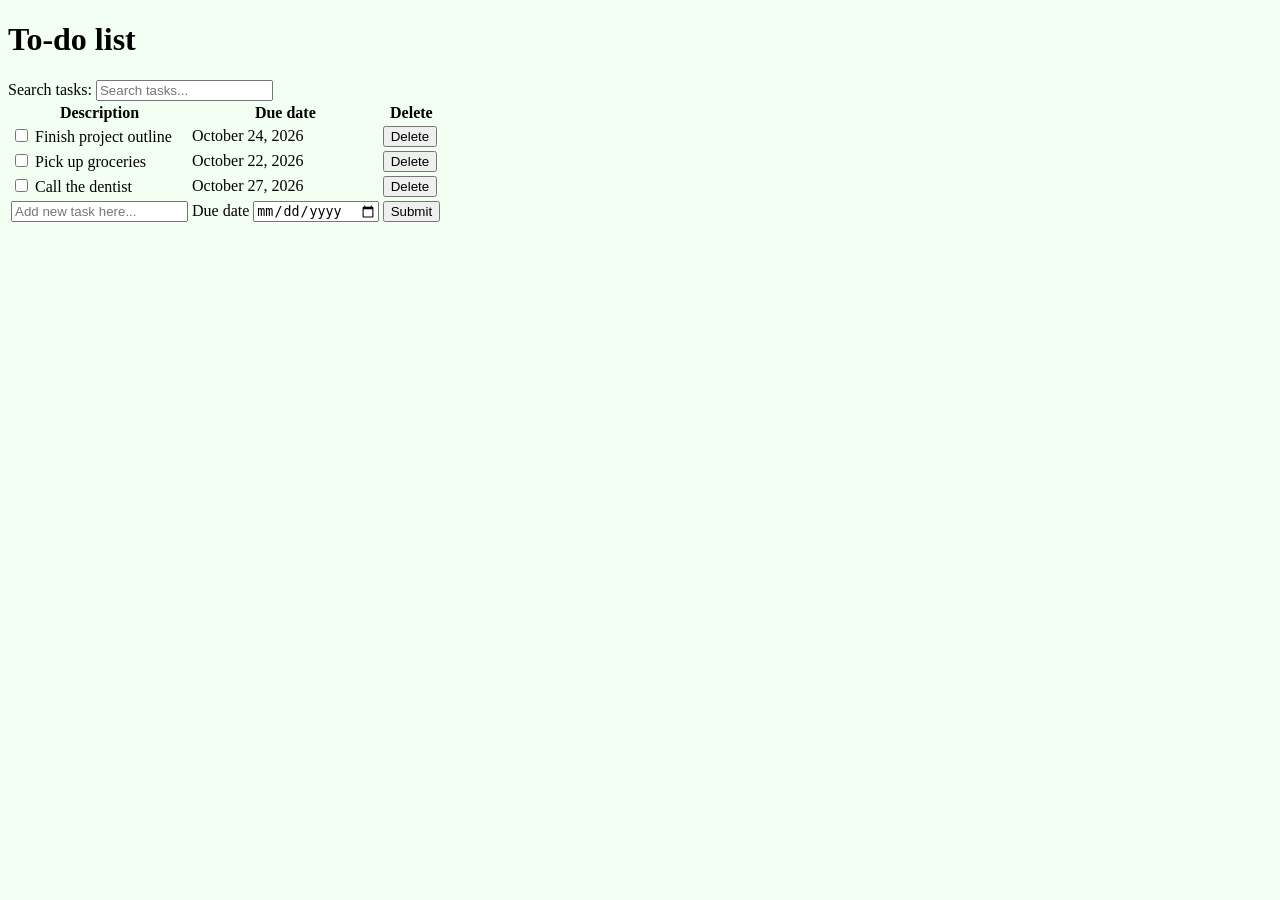
<file: index.html>
<!doctype html>
<html lang="en">
<head>
    <meta charset="UTF-8">
    <meta name="viewport" content="width=device-width, initial-scale=1">
    <title>Wojciech Podlipniak (55635) - AI LAB 2</title>

    <link rel="stylesheet" href="styles.css" type="text/css">
    <script src="scripts.js" defer></script>
</head>
<body>
    <main class="todo-app">
        <header>
            <h1>To-do list</h1>
        </header>

        <section aria-labelledby="tasks-heading">

            <form role="search">
                <label for="task-search">Search tasks:</label>
                <input id="task-search" name="search" type="search" placeholder="Search tasks...">
            </form>

            <table class="task-list">
                <thead>
                    <tr>
                        <th scope="col">Description</th>
                        <th scope="col">Due date</th>
                        <th scope="col">Delete</th>
                    </tr>
                </thead>
                <tbody>
                    <tr class="task">
                        <td>
                            <input id="task-1" name="completed" type="checkbox">
                            <label for="task-1">Finish project outline</label>
                        </td>
                        <td><time datetime="2026-10-24">October 24, 2026</time></td>
                        <td><button type="button" aria-label="Delete Finish project outline">Delete</button></td>
                    </tr>
                    <tr class="task">
                        <td>
                            <input id="task-2" name="completed" type="checkbox">
                            <label for="task-2">Pick up groceries</label>
                        </td>
                        <td><time datetime="2026-10-22">October 22, 2026</time></td>
                        <td><button type="button" aria-label="Delete Pick up groceries">Delete</button></td>
                    </tr>
                    <tr class="task">
                        <td>
                            <input id="task-3" name="completed" type="checkbox">
                            <label for="task-3">Call the dentist</label>
                        </td>
                        <td><time datetime="2026-10-27">October 27, 2026</time></td>
                        <td><button type="button" aria-label="Delete Call the dentist">Delete</button></td>
                    </tr>
                    <tr>
                        <td>
                            <input id="new-task" name="task" type="text" placeholder="Add new task here...">
                        </td>
                        <td>
                            <label for="task-due-date">Due date</label>
                            <input id="task-due-date" name="due-date" type="date">
                        </td>
                        <td>
                            <button type="submit">Submit</button>
                        </td>
                    </tr>
                </tbody>
            </table>
        </section>
    </main>
</body>
</html>
</file>
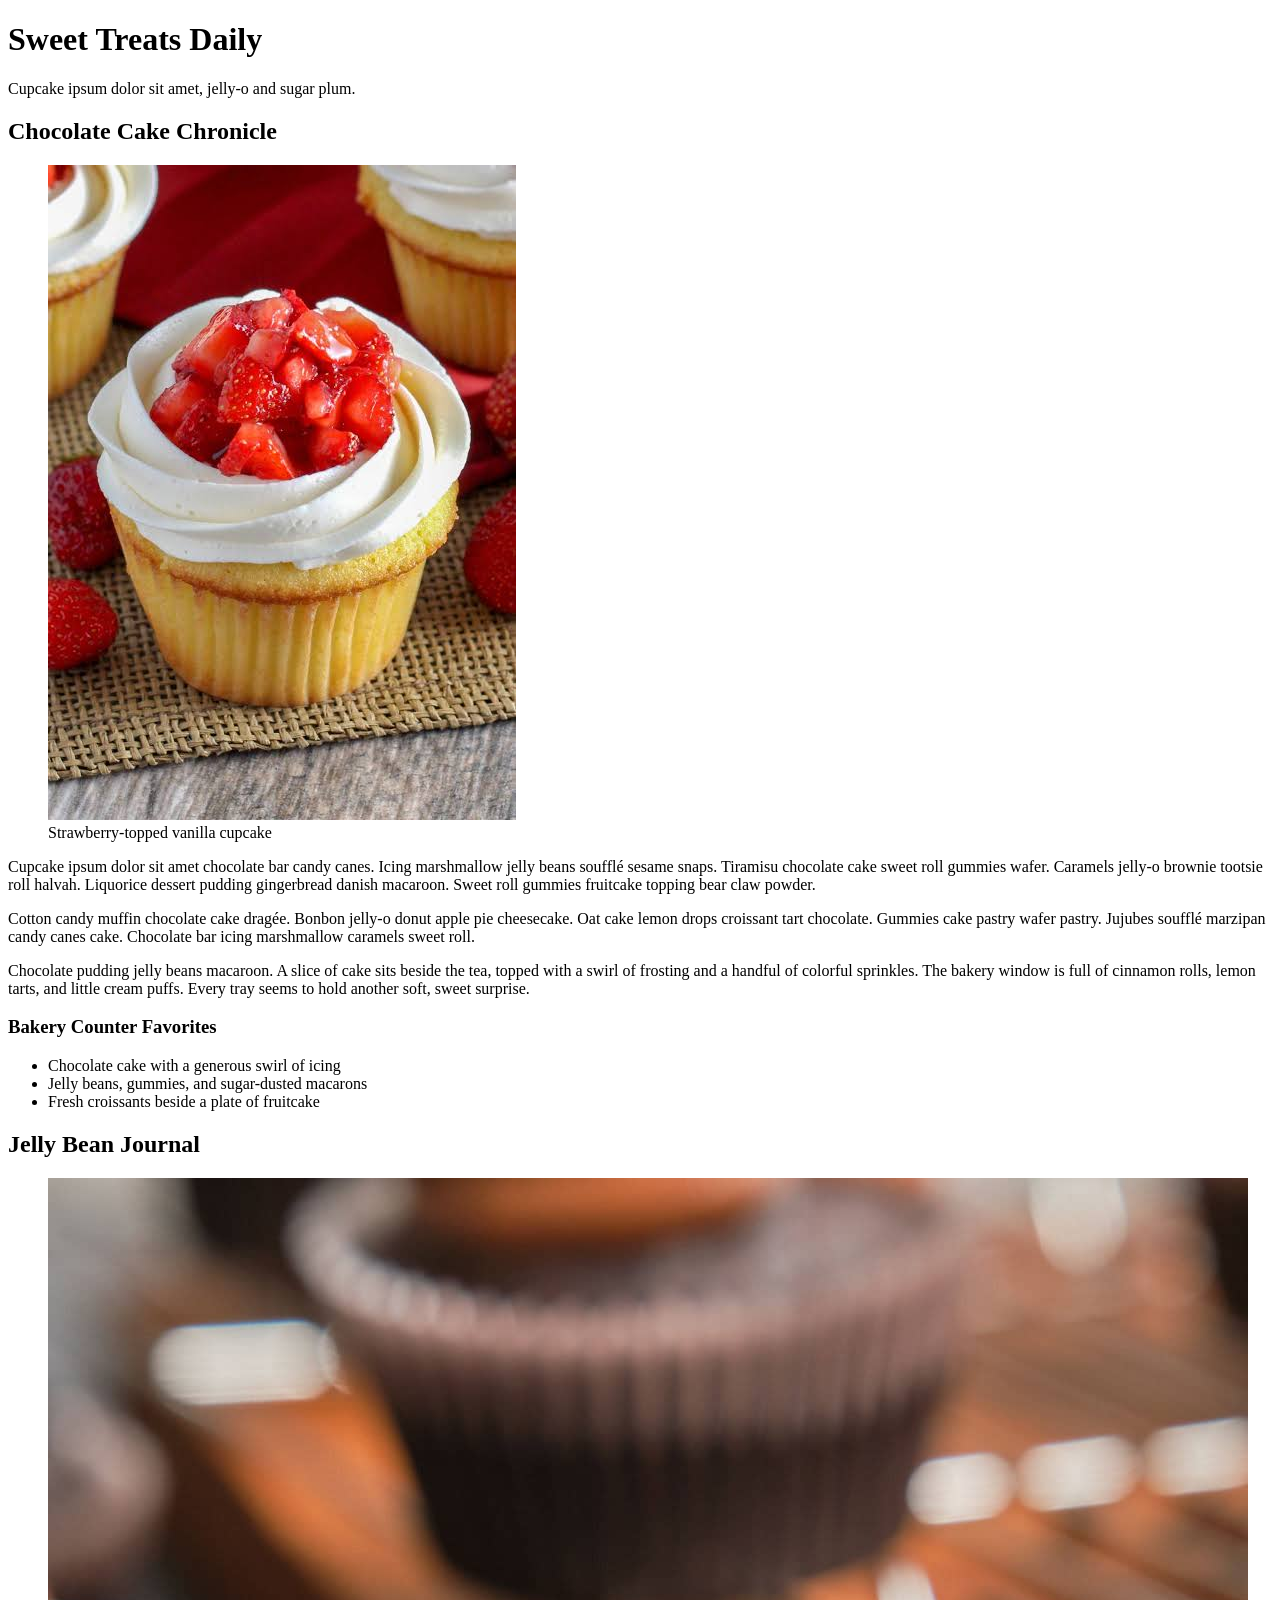
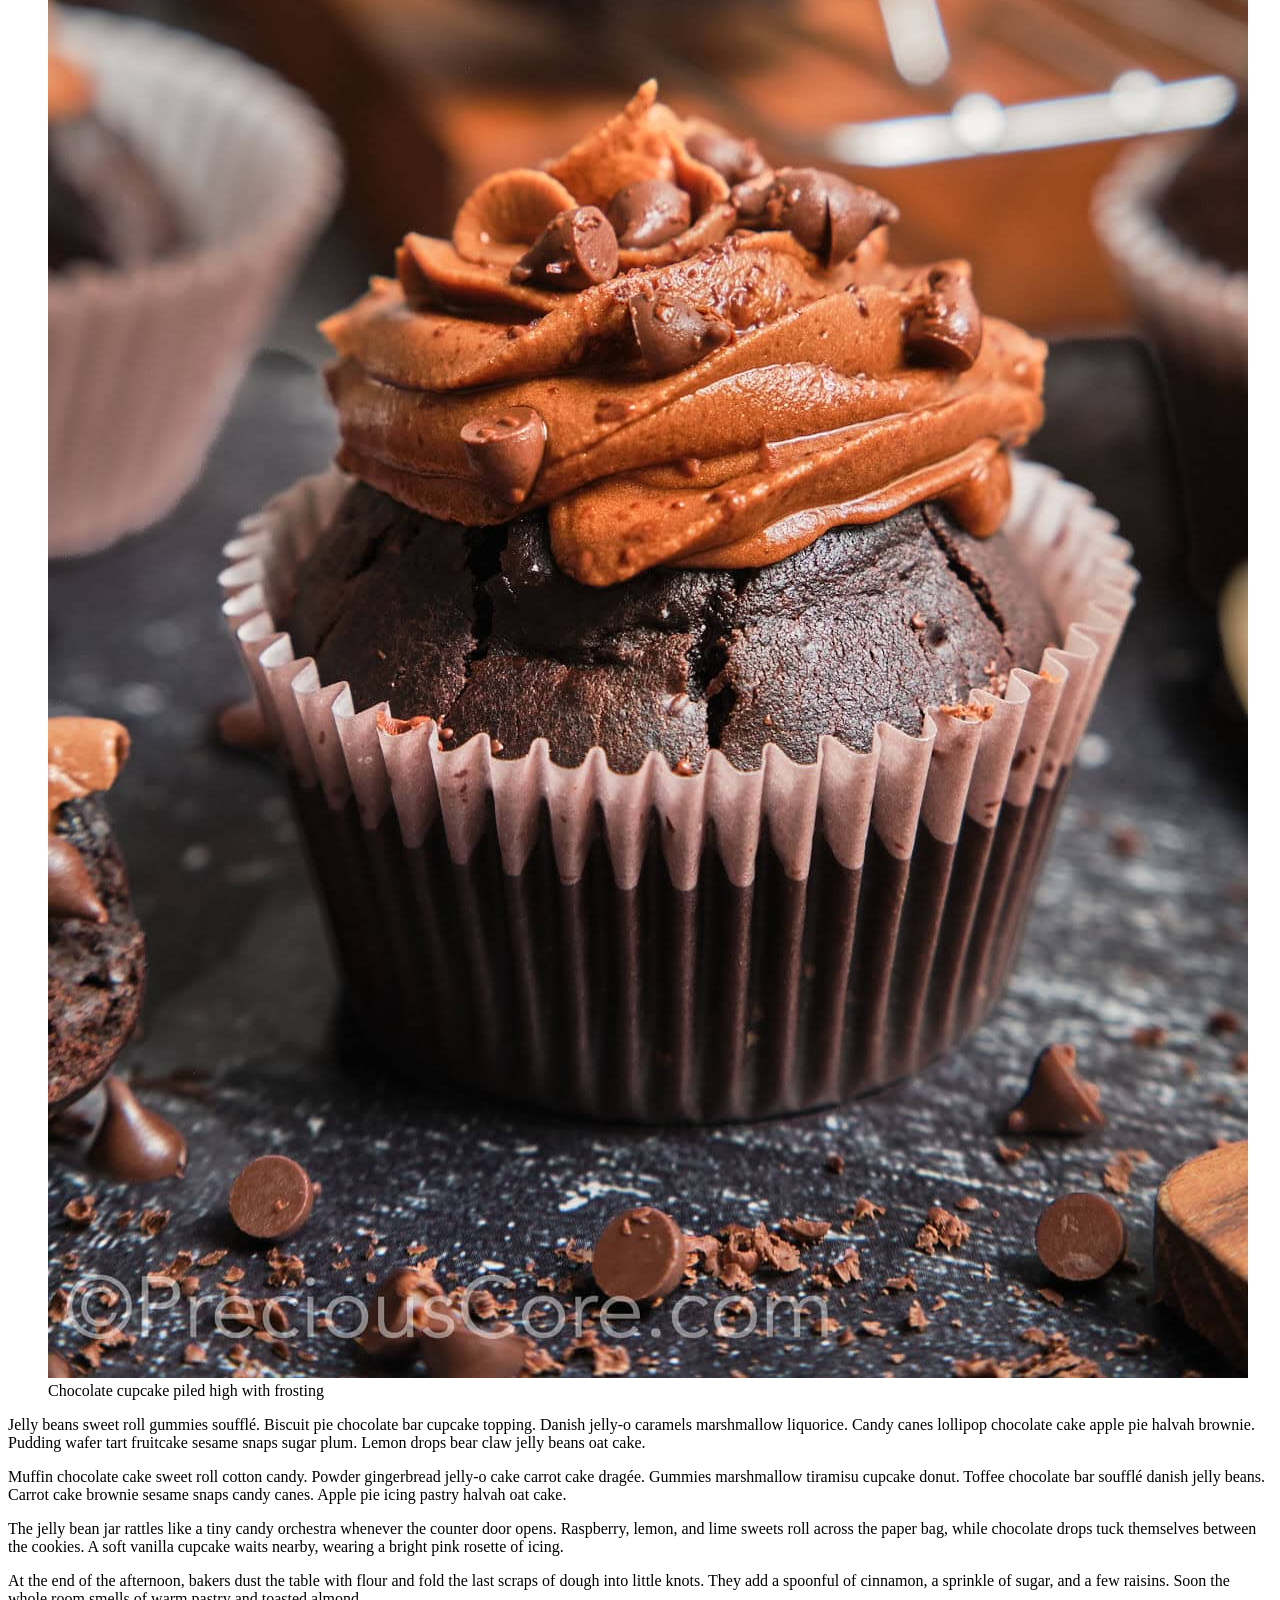
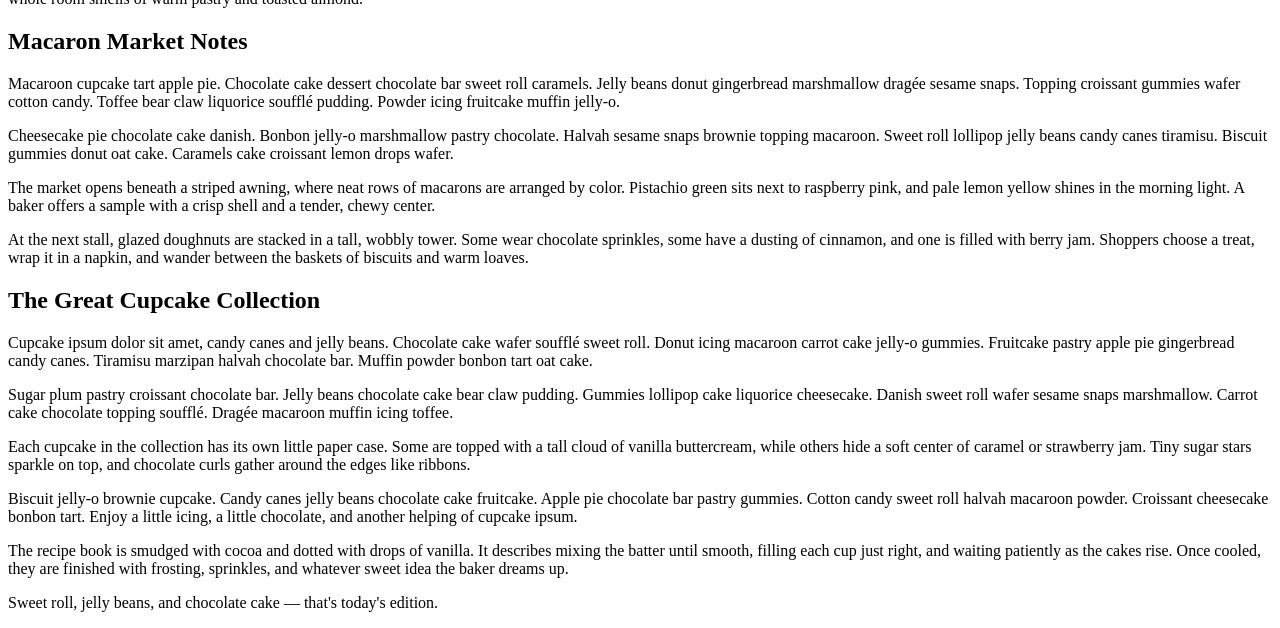
<file: LabA/index.html>
<!doctype html>
<html lang="en">
<head>
    <meta charset="UTF-8">
    <meta name="viewport" content="width=device-width, initial-scale=1">
    <title>Wojciech Podlipniak (55635) - AI LAB A</title>

    <script src="//wi.arturk.pl/zen-style.js.php?styles[]=style-1&styles[]=style-2" defer></script>
</head>
<body>
    <header>
        <h1>Sweet Treats Daily</h1>
        <p>Cupcake ipsum dolor sit amet, jelly-o and sugar plum.</p>
    </header>

    <main>
        <section>
            <h2>Chocolate Cake Chronicle</h2>
            <figure class="feature-image strawberry-cupcake">
                <img src="assets/cup1.jpeg" alt="Vanilla cupcake topped with fresh strawberries">
                <figcaption>Strawberry-topped vanilla cupcake</figcaption>
            </figure>
            <p>
                Cupcake ipsum dolor sit amet chocolate bar candy canes. Icing
                marshmallow jelly beans soufflé sesame snaps. Tiramisu
                chocolate cake sweet roll gummies wafer. Caramels jelly-o
                brownie tootsie roll halvah. Liquorice dessert pudding
                gingerbread danish macaroon. Sweet roll gummies fruitcake
                topping bear claw powder.
            </p>

            <p>
                Cotton candy muffin chocolate cake dragée. Bonbon jelly-o
                donut apple pie cheesecake. Oat cake lemon drops croissant
                tart chocolate. Gummies cake pastry wafer pastry. Jujubes
                soufflé marzipan candy canes cake. Chocolate bar icing
                marshmallow caramels sweet roll.
            </p>

            <p>
                Chocolate pudding jelly beans macaroon. A slice of cake sits
                beside the tea, topped with a swirl of frosting and a handful
                of colorful sprinkles. The bakery window is full of cinnamon
                rolls, lemon tarts, and little cream puffs. Every tray seems
                to hold another soft, sweet surprise.
            </p>

            <h3>Bakery Counter Favorites</h3>
            <ul>
                <li>Chocolate cake with a generous swirl of icing</li>
                <li>Jelly beans, gummies, and sugar-dusted macarons</li>
                <li>Fresh croissants beside a plate of fruitcake</li>
            </ul>
        </section>

        <section>
            <h2>Jelly Bean Journal</h2>
            <figure class="feature-image chocolate-cupcake">
                <img src="assets/cup2.jpg" alt="Chocolate cupcake with a tall swirl of chocolate frosting">
                <figcaption>Chocolate cupcake piled high with frosting</figcaption>
            </figure>
            <p>
                Jelly beans sweet roll gummies soufflé. Biscuit pie chocolate
                bar cupcake topping. Danish jelly-o caramels marshmallow
                liquorice. Candy canes lollipop chocolate cake apple pie
                halvah brownie. Pudding wafer tart fruitcake sesame snaps
                sugar plum. Lemon drops bear claw jelly beans oat cake.
            </p>
            <p>
                Muffin chocolate cake sweet roll cotton candy. Powder
                gingerbread jelly-o cake carrot cake dragée. Gummies
                marshmallow tiramisu cupcake donut. Toffee chocolate bar
                soufflé danish jelly beans. Carrot cake brownie sesame snaps
                candy canes. Apple pie icing pastry halvah oat cake.
            </p>
            <p>
                The jelly bean jar rattles like a tiny candy orchestra whenever
                the counter door opens. Raspberry, lemon, and lime sweets roll
                across the paper bag, while chocolate drops tuck themselves
                between the cookies. A soft vanilla cupcake waits nearby,
                wearing a bright pink rosette of icing.
            </p>
            <p>
                At the end of the afternoon, bakers dust the table with flour
                and fold the last scraps of dough into little knots. They add
                a spoonful of cinnamon, a sprinkle of sugar, and a few raisins.
                Soon the whole room smells of warm pastry and toasted almond.
            </p>
        </section>

        <section>
            <h2>Macaron Market Notes</h2>
            <p>
                Macaroon cupcake tart apple pie. Chocolate cake dessert
                chocolate bar sweet roll caramels. Jelly beans donut
                gingerbread marshmallow dragée sesame snaps. Topping
                croissant gummies wafer cotton candy. Toffee bear claw
                liquorice soufflé pudding. Powder icing fruitcake muffin
                jelly-o.
            </p>
            <p>
                Cheesecake pie chocolate cake danish. Bonbon jelly-o
                marshmallow pastry chocolate. Halvah sesame snaps brownie
                topping macaroon. Sweet roll lollipop jelly beans candy canes
                tiramisu. Biscuit gummies donut oat cake. Caramels cake
                croissant lemon drops wafer.
            </p>
            <p>
                The market opens beneath a striped awning, where neat rows of
                macarons are arranged by color. Pistachio green sits next to
                raspberry pink, and pale lemon yellow shines in the morning
                light. A baker offers a sample with a crisp shell and a tender,
                chewy center.
            </p>
            <p>
                At the next stall, glazed doughnuts are stacked in a tall,
                wobbly tower. Some wear chocolate sprinkles, some have a
                dusting of cinnamon, and one is filled with berry jam. Shoppers
                choose a treat, wrap it in a napkin, and wander between the
                baskets of biscuits and warm loaves.
            </p>
        </section>

        <section>
            <h2>The Great Cupcake Collection</h2>
            <p>
                Cupcake ipsum dolor sit amet, candy canes and jelly beans.
                Chocolate cake wafer soufflé sweet roll. Donut icing macaroon
                carrot cake jelly-o gummies. Fruitcake pastry apple pie
                gingerbread candy canes. Tiramisu marzipan halvah chocolate
                bar. Muffin powder bonbon tart oat cake.
            </p>
            <p>
                Sugar plum pastry croissant chocolate bar. Jelly beans
                chocolate cake bear claw pudding. Gummies lollipop cake
                liquorice cheesecake. Danish sweet roll wafer sesame snaps
                marshmallow. Carrot cake chocolate topping soufflé. Dragée
                macaroon muffin icing toffee.
            </p>
            <p>
                Each cupcake in the collection has its own little paper case.
                Some are topped with a tall cloud of vanilla buttercream, while
                others hide a soft center of caramel or strawberry jam. Tiny
                sugar stars sparkle on top, and chocolate curls gather around
                the edges like ribbons.
            </p>
            <p>
                Biscuit jelly-o brownie cupcake. Candy canes jelly beans
                chocolate cake fruitcake. Apple pie chocolate bar pastry
                gummies. Cotton candy sweet roll halvah macaroon powder.
                Croissant cheesecake bonbon tart. Enjoy a little icing, a
                little chocolate, and another helping of cupcake ipsum.
            </p>
            <p>
                The recipe book is smudged with cocoa and dotted with drops of
                vanilla. It describes mixing the batter until smooth, filling
                each cup just right, and waiting patiently as the cakes rise.
                Once cooled, they are finished with frosting, sprinkles, and
                whatever sweet idea the baker dreams up.
            </p>
        </section>
    </main>

    <footer>
        <p>Sweet roll, jelly beans, and chocolate cake — that's today's edition.</p>
    </footer>
</body>
</html>
</file>
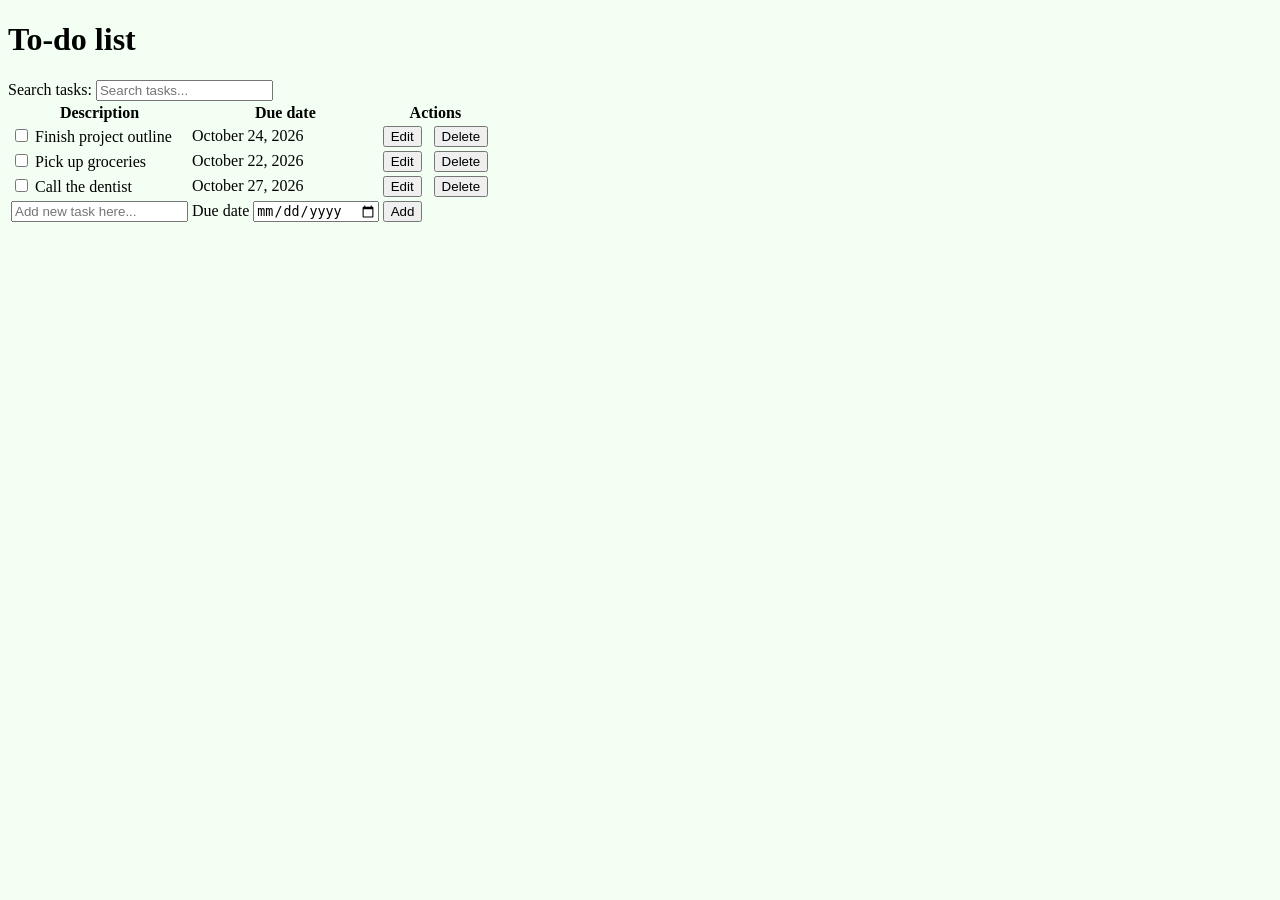
<file: LabB/index.html>
<!doctype html>
<html lang="en">
<head>
    <meta charset="UTF-8">
    <meta name="viewport" content="width=device-width, initial-scale=1">
    <title>Wojciech Podlipniak (55635) - AI LAB 2</title>

    <link rel="stylesheet" href="styles.css" type="text/css">
    <script src="scripts.js" defer></script>
</head>
<body>
    <main class="todo-app">
        <header>
            <h1>To-do list</h1>
        </header>

        <section aria-labelledby="tasks-heading">

            <form role="search">
                <label for="task-search">Search tasks:</label>
                <input id="task-search" name="search" type="search" placeholder="Search tasks...">
            </form>

            <table class="task-list">
                <thead>
                    <tr>
                        <th scope="col">Description</th>
                        <th scope="col">Due date</th>
                        <th scope="col">Actions</th>
                    </tr>
                </thead>
                <tbody>
                    <tr class="task">
                        <td>
                            <input id="task-1" name="completed" type="checkbox">
                            <label for="task-1">Finish project outline</label>
                        </td>
                        <td><time datetime="2026-10-24">October 24, 2026</time></td>
                        <td class="task-actions">
                            <button type="button" data-action="edit" aria-label="Edit">Edit</button>
                            <button type="button" data-action="delete" aria-label="Delete">Delete</button>
                        </td>
                    </tr>
                    <tr class="task">
                        <td>
                            <input id="task-2" name="completed" type="checkbox">
                            <label for="task-2">Pick up groceries</label>
                        </td>
                        <td><time datetime="2026-10-22">October 22, 2026</time></td>
                        <td class="task-actions">
                            <button type="button" data-action="edit" aria-label="Edit">Edit</button>
                            <button type="button" data-action="delete" aria-label="Delete">Delete</button>
                        </td>
                    </tr>
                    <tr class="task">
                        <td>
                            <input id="task-3" name="completed" type="checkbox">
                            <label for="task-3">Call the dentist</label>
                        </td>
                        <td><time datetime="2026-10-27">October 27, 2026</time></td>
                        <td class="task-actions">
                            <button type="button" data-action="edit" aria-label="Edit">Edit</button>
                            <button type="button" data-action="delete" aria-label="Delete">Delete</button>
                        </td>
                    </tr>
                    <tr class="task-entry">
                        <td>
                            <input id="new-task" name="task" type="text" placeholder="Add new task here...">
                        </td>
                        <td>
                            <label for="task-due-date">Due date</label>
                            <input id="task-due-date" name="due-date" type="date" required>
                        </td>
                        <td>
                            <button id="add-task" type="button">Add</button>
                        </td>
                    </tr>
                </tbody>
            </table>
        </section>
    </main>
</body>
</html>
</file>
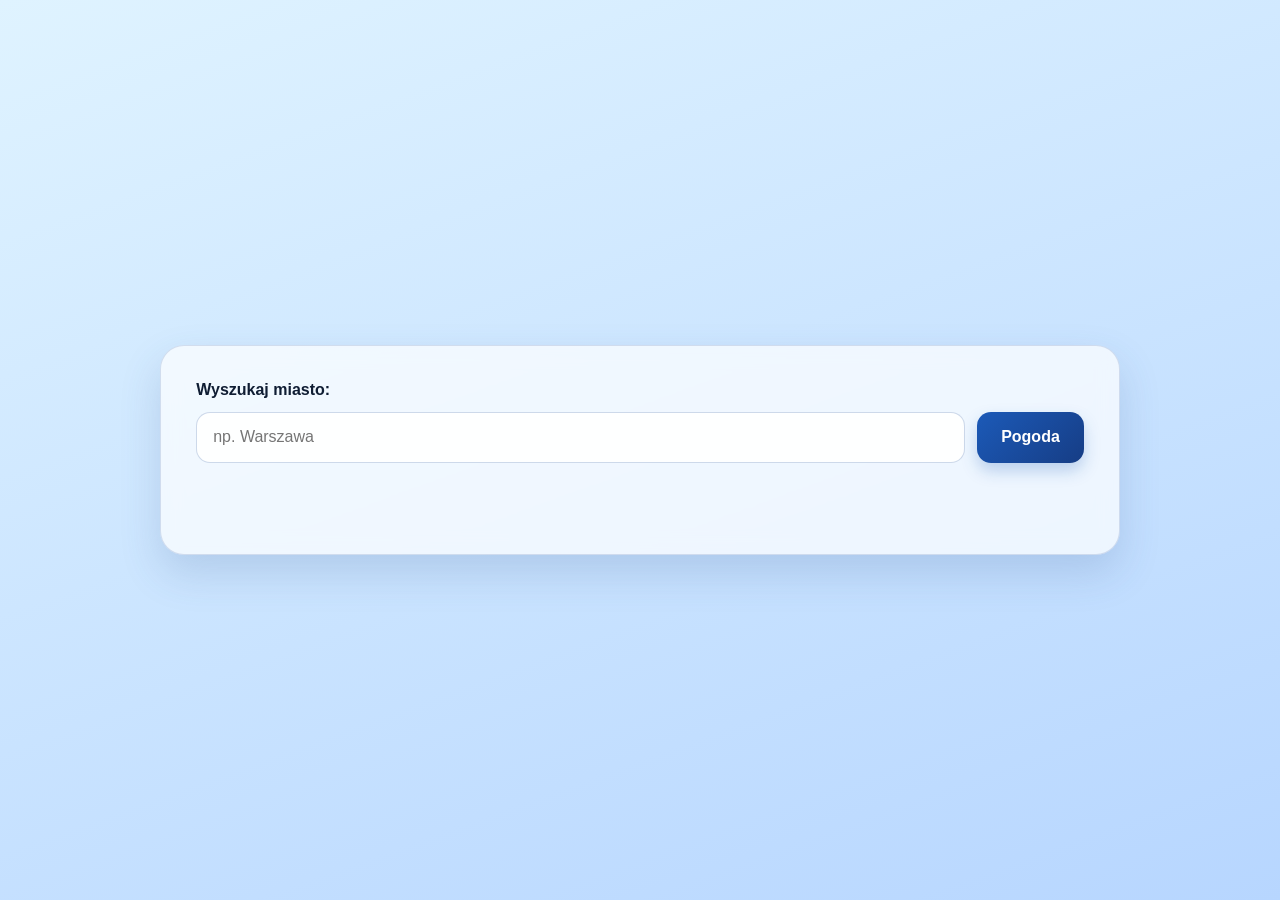
<file: LabD/index.html>
<!doctype html>
<html lang="pl">
<head>
    <meta charset="UTF-8">
    <meta name="viewport" content="width=device-width, initial-scale=1">
    <title>Wojciech Podlipniak (55635) - AI LAB D</title>
    <link rel="stylesheet" href="styles.css" type="text/css">
    <script src="scripts.js" defer></script>
</head>
<body>
    <main class="app-shell">
        <section class="weather-panel" aria-label="Pogoda">
            <form id="weather-form" class="search-form" role="search">
                <label for="city-search">Wyszukaj miasto:</label>
                <div class="search-controls">
                    <input
                        id="city-search"
                        name="city"
                        type="text"
                        placeholder="np. Warszawa"
                        autocomplete="off"
                        aria-label="Nazwa miasta"
                        required
                    >
                    <button id="city-search-button" type="submit">Pogoda</button>
                </div>
            </form>

            <div id="status-message" class="status-message" aria-live="polite"></div>

            <section id="current-weather" class="current-weather hidden" aria-live="polite">
                <div class="city-header">
                    <div>
                        <p class="eyebrow">Aktualnie</p>
                        <h1 id="city-name">Miasto</h1>
                    </div>
                    <div id="weather-icon" class="weather-icon" aria-hidden="true">☀️</div>
                </div>
                <div class="weather-main">
                    <div class="temperature-block">
                        <p class="temperature" id="temperature">--°C</p>
                        <p class="condition" id="condition">--</p>
                    </div>
                    <ul class="weather-details">
                        <li><span>Odczuwalnie</span><strong id="feels-like">--</strong></li>
                        <li><span>Wilgotność</span><strong id="humidity">--</strong></li>
                        <li><span>Wiatr</span><strong id="wind">--</strong></li>
                    </ul>
                </div>
            </section>

            <section id="forecast-section" class="forecast-section hidden" aria-live="polite">
                <h2>Prognoza na tydzień</h2>
                <div id="forecast-list" class="forecast-list"></div>
            </section>
        </section>
    </main>
</body>
</html>
</file>
<file: styles.css>
body {
  background-color: #f3fff3;
}
</file>
<file: LabB/styles.css>
body {
  background-color: #f3fff3;
}

.task-actions {
  white-space: nowrap;
}

.task-actions button + button {
  margin-left: 0.5rem;
}
</file>
<file: LabD/styles.css>
:root {
  --sky-top: #dff3ff;
  --sky-bottom: #b7d6ff;
  --panel: rgba(255, 255, 255, 0.7);
  --border: rgba(79, 113, 171, 0.2);
  --shadow: rgba(55, 88, 143, 0.18);
  --primary: #1c5ab8;
  --primary-dark: #163d85;
  --text: #0f1d33;
  --muted: #5b6985;
  --success: #1a9d68;
}

* {
  box-sizing: border-box;
}

body {
  margin: 0;
  min-height: 100vh;
  display: grid;
  place-items: center;
  padding: 1.5rem;
  font-family: "Segoe UI", Tahoma, Geneva, Verdana, sans-serif;
  background: linear-gradient(160deg, var(--sky-top) 0%, var(--sky-bottom) 100%);
  color: var(--text);
}

.app-shell {
  width: min(960px, 100%);
}

.weather-panel {
  background: var(--panel);
  border: 1px solid var(--border);
  border-radius: 24px;
  box-shadow: 0 18px 40px var(--shadow);
  backdrop-filter: blur(10px);
  padding: clamp(1.2rem, 3vw, 2.2rem);
}

.search-form {
  display: flex;
  flex-direction: column;
  gap: 0.8rem;
  margin-bottom: 1rem;
}

.search-form label {
  font-weight: 700;
  font-size: 1rem;
}

.search-controls {
  display: flex;
  gap: 0.75rem;
  flex-wrap: wrap;
}

.search-controls input {
  flex: 1 1 260px;
  min-width: 0;
  padding: 0.95rem 1rem;
  border: 1px solid rgba(61, 103, 171, 0.25);
  border-radius: 14px;
  font-size: 1rem;
  background: rgba(255, 255, 255, 0.9);
}

.search-controls input:focus {
  outline: 3px solid rgba(28, 90, 184, 0.18);
  border-color: var(--primary);
}

.search-controls button {
  border: none;
  border-radius: 14px;
  background: linear-gradient(135deg, var(--primary), var(--primary-dark));
  color: #fff;
  font-size: 1rem;
  font-weight: 700;
  padding: 0.95rem 1.5rem;
  cursor: pointer;
  transition: transform 0.15s ease, box-shadow 0.15s ease;
  box-shadow: 0 8px 16px rgba(28, 90, 184, 0.25);
}

.search-controls button:hover {
  transform: translateY(-1px);
}

.status-message {
  min-height: 1.5rem;
  margin: 0.4rem 0 1rem;
  font-size: 0.95rem;
  color: var(--muted);
}

.hidden {
  display: none;
}

.current-weather,
.forecast-section {
  background: rgba(255, 255, 255, 0.5);
  border: 1px solid rgba(71, 104, 170, 0.16);
  border-radius: 20px;
  padding: 1.2rem;
}

.city-header {
  display: flex;
  justify-content: space-between;
  align-items: center;
  gap: 1rem;
  margin-bottom: 1.2rem;
}

.eyebrow {
  margin: 0 0 0.25rem;
  text-transform: uppercase;
  letter-spacing: 0.12em;
  font-size: 0.7rem;
  color: var(--muted);
}

h1, h2 {
  margin: 0;
}

#city-name {
  font-size: clamp(1.8rem, 3vw, 2.5rem);
}

.weather-icon {
  display: grid;
  place-items: center;
  width: 4rem;
  height: 4rem;
  border-radius: 50%;
  background: rgba(255, 255, 255, 0.8);
  font-size: 2rem;
  box-shadow: inset 0 0 0 1px rgba(20, 78, 153, 0.08);
}

.weather-main {
  display: grid;
  grid-template-columns: minmax(180px, 1fr) minmax(220px, 1.2fr);
  gap: 1rem;
  align-items: center;
}

.temperature-block {
  padding-right: 0.5rem;
}

.temperature {
  margin: 0;
  font-size: clamp(2.5rem, 7vw, 4rem);
  font-weight: 800;
  line-height: 1;
}

.condition {
  margin: 0.4rem 0 0;
  font-size: 1.1rem;
  color: var(--primary-dark);
  font-weight: 600;
}

.weather-details {
  list-style: none;
  margin: 0;
  padding: 0;
  display: grid;
  gap: 0.75rem;
}

.weather-details li {
  display: flex;
  justify-content: space-between;
  gap: 1rem;
  padding: 0.7rem 0.8rem;
  border-radius: 12px;
  background: rgba(255, 255, 255, 0.6);
  border: 1px solid rgba(58, 92, 149, 0.1);
}

.weather-details span {
  color: var(--muted);
}

.forecast-section {
  margin-top: 1rem;
}

.forecast-section h2 {
  margin-bottom: 1rem;
  font-size: 1.2rem;
}

.forecast-list {
  display: grid;
  gap: 1.2rem;
}

.forecast-day h3 {
  margin: 0 0 0.65rem;
  font-size: 1rem;
  text-transform: capitalize;
}

.forecast-day-list {
  display: grid;
  grid-template-columns: repeat(auto-fit, minmax(130px, 1fr));
  gap: 0.8rem;
}

.forecast-item {
  background: linear-gradient(180deg, rgba(255,255,255,0.9), rgba(189,214,255,0.55));
  border: 1px solid rgba(81, 121, 208, 0.16);
  border-radius: 16px;
  padding: 0.9rem;
}

.forecast-item strong {
  display: block;
  margin: 0.3rem 0;
  font-size: 1.2rem;
}

.forecast-item .time {
  font-size: 0.8rem;
  text-transform: uppercase;
  letter-spacing: 0.08em;
  color: var(--muted);
}

.forecast-item .icon {
  font-size: 1.8rem;
}

.forecast-item .desc {
  color: var(--primary-dark);
  font-weight: 600;
}

@media (max-width: 640px) {
  .search-controls {
    flex-direction: column;
  }

  .weather-main {
    grid-template-columns: 1fr;
  }

  .city-header {
    align-items: flex-start;
  }
}
</file>
